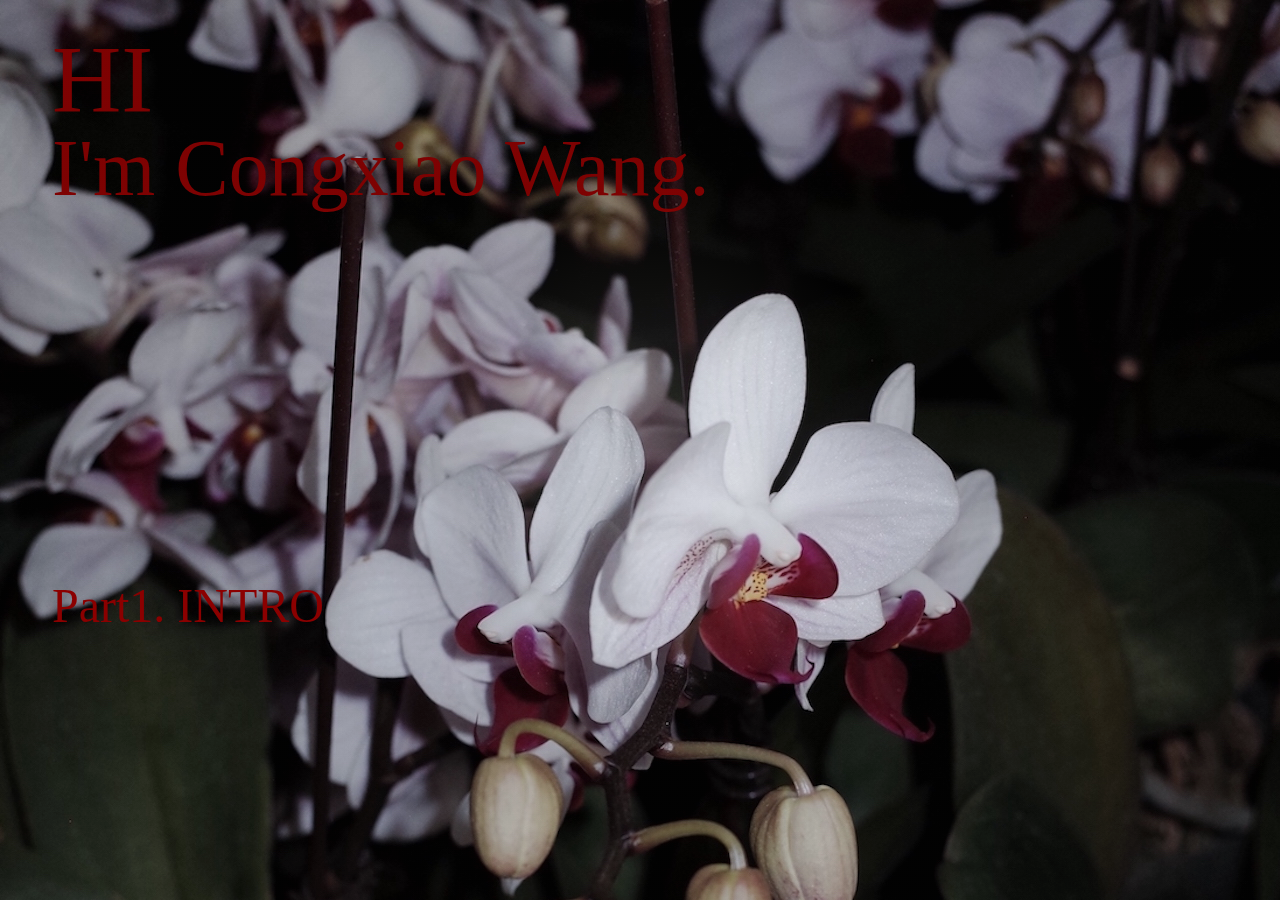
<file: index.html>
<!DOCTYPE html>
<html lang="en-us">
    <head>
	<meta charset="utf-8">
	<!-- Google tag (gtag.js) -->
<script async src="https://www.googletagmanager.com/gtag/js?id=G-Q1GPC5W23C"></script>
<script>
  window.dataLayer = window.dataLayer || [];
  function gtag(){dataLayer.push(arguments);}
  gtag('js', new Date());

  gtag('config', 'G-Q1GPC5W23C');
</script>
        <link rel="stylesheet" href="css/html5reset.css">
	    <link rel="stylesheet" href="css/style2.css">
	<title>CxW Portfolio</title>
	<link rel="icon" href='images/favicon.ico'>
    </head>
    <body>
        <script src="https://froogoo.github.io/portfolio-content/css/demo.js"></script>
        <h1>HI</h1>
        <h2>I'm Congxiao Wang.</h2>
        <a href="home.html">Part1. INTRO</a>
    </body>
</html>
</file>
<file: css/style2.css>
:root {
    cursor: none;
    --cursorX: 50vw;
    --cursorY: 50vh;
    background-image: url("../images/cover.JPG");
  }
  :root:before {
    content: '';
    display: block;
    width: 100%;
    height: 100%;
    position: fixed;
    pointer-events: none;

    background: radial-gradient(
      circle 20vmax at var(--cursorX) var(--cursorY),
      rgba(238, 237, 216, 0.086) 0%,
      rgba(238, 237, 216, 0.090) 40%,
      rgba(17, 17, 17, 0.102) 100%
    )
  }
  body {
    padding: 2em;
  }
h1{
    font-size: 6em;
    color: darkred;
    align-self: left;
    padding: 0 20px;
}
h2{
    font-size: 5em;
    font-weight: lighter;
    color: darkred;
    align-self: left;
    padding: 0 20px;
}
a{
    font-size: 3em;
    font-weight: lighter;
    align-self: left;
    padding: 0 20px;
    color:darkred;
    position: absolute;
    bottom: 30%;
}
a:link {color:darkred;text-decoration: none; } 

a:visited {color:darkred;}

a:hover {color:antiquewhite;}

a:active {color:black;}
</file>
